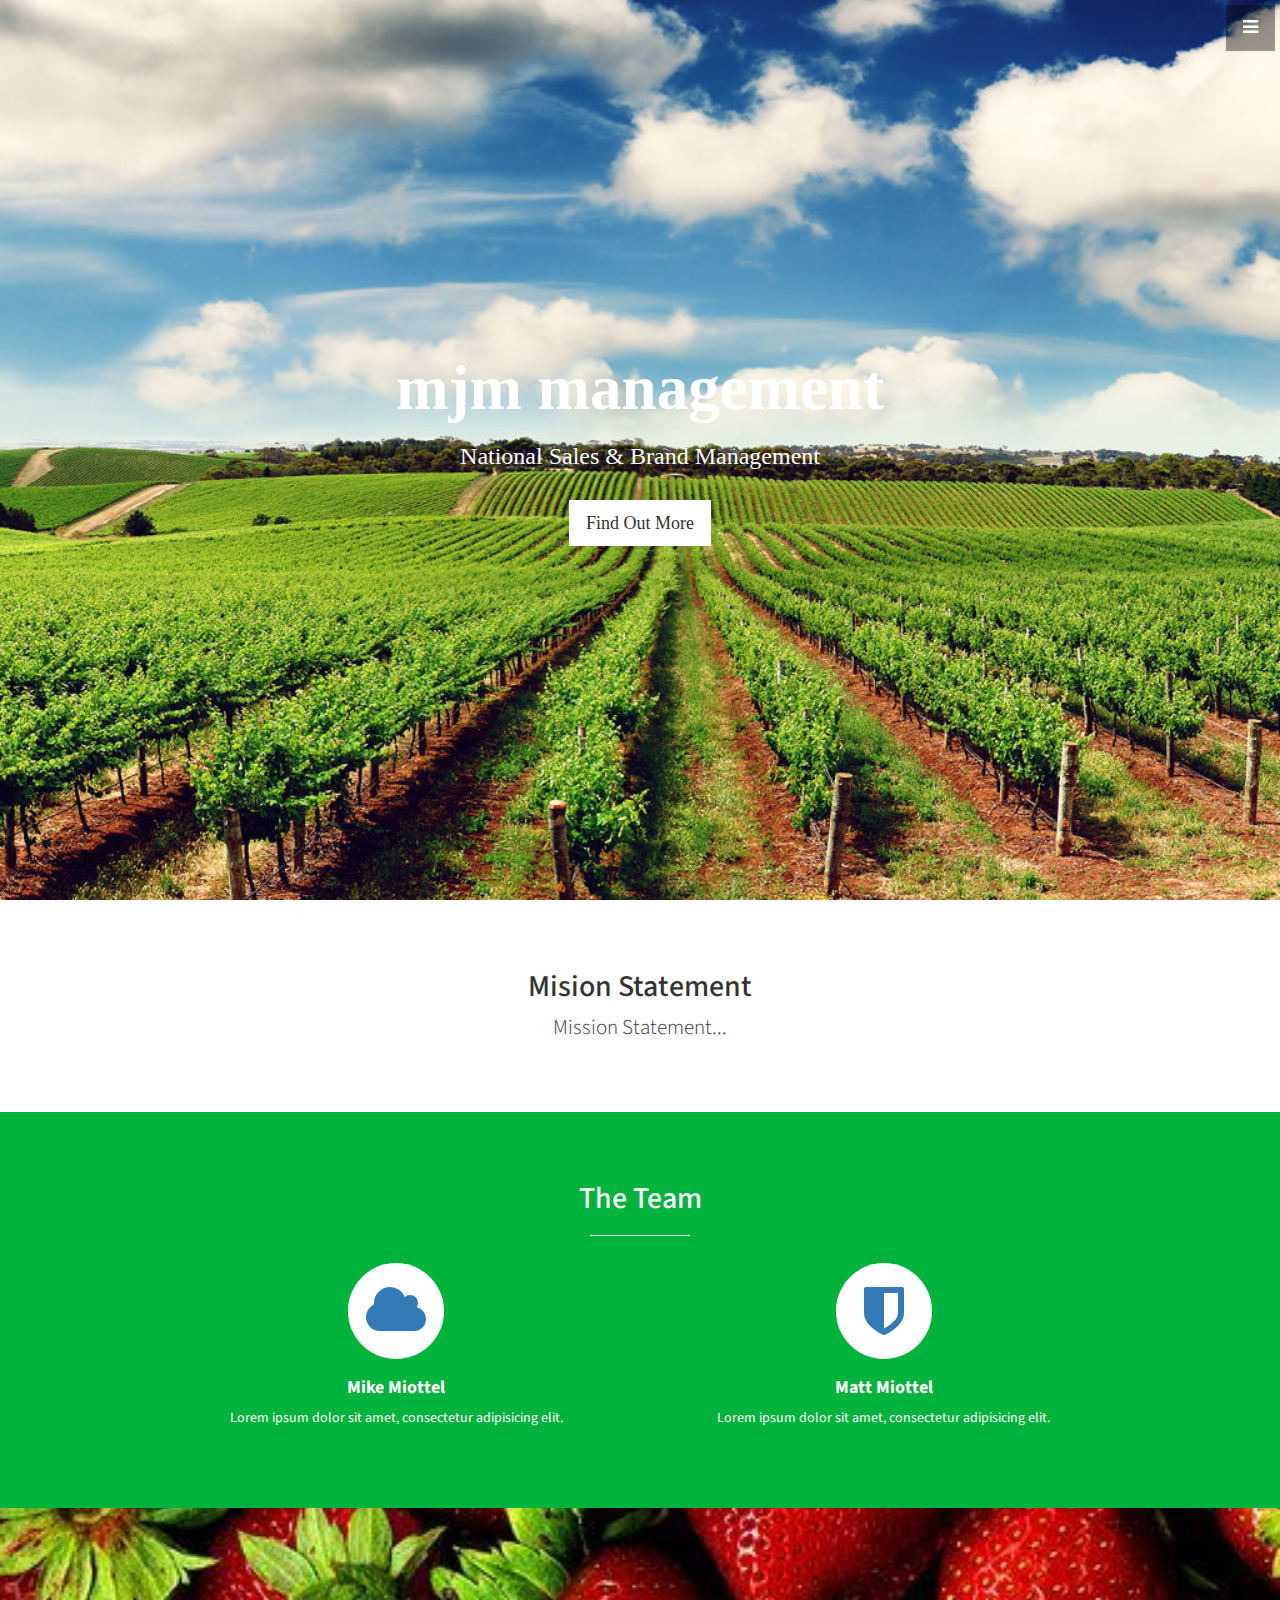
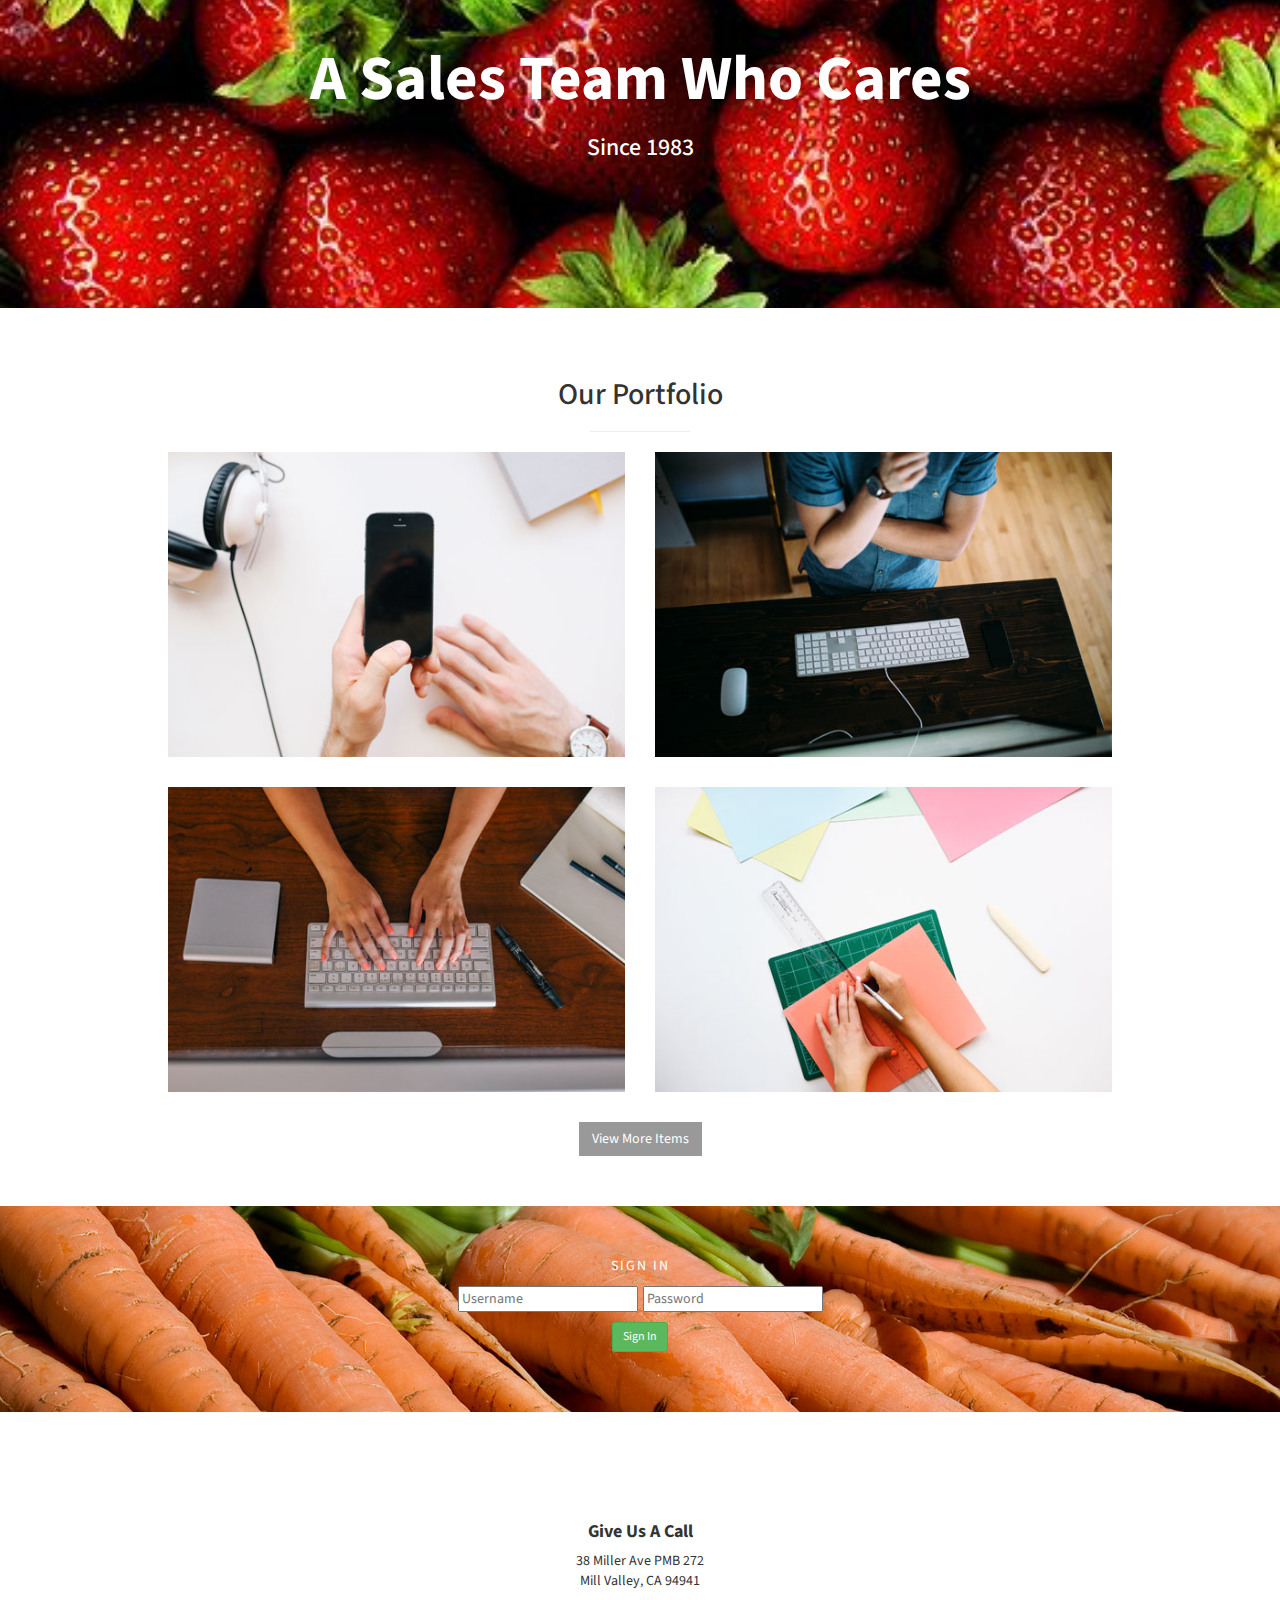
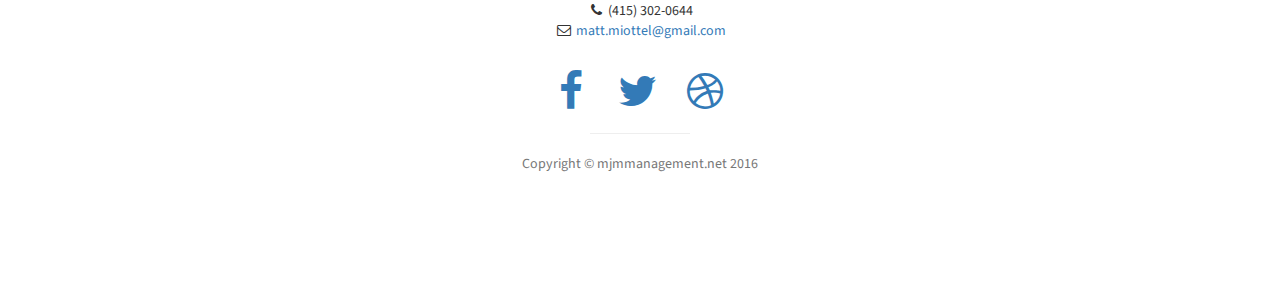
<file: projects/SideProjects/MJM/startbootstrap-stylish-portfolio-1.0.4/index.html>
<!DOCTYPE html>
<html lang="en">

<head>

    <meta charset="utf-8">
    <meta http-equiv="X-UA-Compatible" content="IE=edge">
    <meta name="viewport" content="width=device-width, initial-scale=1">
    <meta name="description" content="">
    <meta name="author" content="">

    <title>MJM Management</title>

    <!-- Bootstrap Core CSS -->
    <link href="css/bootstrap.min.css" rel="stylesheet">

    <!-- Custom CSS -->
    <link href="css/stylish-portfolio.css" rel="stylesheet">

    <!-- Custom Fonts -->
    <link href="font-awesome/css/font-awesome.min.css" rel="stylesheet" type="text/css">
    <link href="http://fonts.googleapis.com/css?family=Source+Sans+Pro:300,400,700,300italic,400italic,700italic" rel="stylesheet" type="text/css">

    <!-- HTML5 Shim and Respond.js IE8 support of HTML5 elements and media queries -->
    <!-- WARNING: Respond.js doesn't work if you view the page via file:// -->
    <!--[if lt IE 9]>
        <script src="https://oss.maxcdn.com/libs/html5shiv/3.7.0/html5shiv.js"></script>
        <script src="https://oss.maxcdn.com/libs/respond.js/1.4.2/respond.min.js"></script>
    <![endif]-->

</head>

<body>

    <!-- Navigation -->
    <a id="menu-toggle" href="#" class="btn btn-dark btn-lg toggle"><i class="fa fa-bars"></i></a>
    <nav id="sidebar-wrapper">
        <ul class="sidebar-nav">
            <a id="menu-close" href="#" class="btn btn-light btn-lg pull-right toggle"><i class="fa fa-times"></i></a>
            <li class="sidebar-brand">
                <a href="#top"  onclick = $("#menu-close").click(); >MJM Management</a>
            </li>
            <li>
                <a href="#top" onclick = $("#menu-close").click(); >Home</a>
            </li>
            <li>
                <a href="#about" onclick = $("#menu-close").click(); >About</a>
            </li>
            <li>
                <a href="#services" onclick = $("#menu-close").click(); >Services</a>
            </li>
            <li>
                <a href="#portfolio" onclick = $("#menu-close").click(); >Portfolio</a>
            </li>
            <li>
                <a href="#contact" onclick = $("#menu-close").click(); >Contact</a>
            </li>
        </ul>
    </nav>

    <!-- Header -->
    <header id="top" class="header">
        <div class="logo">
            
        </div>
        <div class="text-vertical-center">
            <h1><font color="white">mjm management</font></h1>
            <h3><font color="white">National Sales & Brand Management</font></h3>
            <br>
            <a href="#about" class="btn btn-light btn-lg">Find Out More</a>
        </div>
    </header>

    <!-- About -->
    <section id="about" class="about">
        <div class="container">
            <div class="row">
                <div class="col-lg-12 text-center">
                    <h2>Mision Statement</h2>
                    <p class="lead">Mission Statement...</p>
                </div>
            </div>
            <!-- /.row -->
        </div>
        <!-- /.container -->
    </section>

    <!-- Services -->
    <!-- The circle icons use Font Awesome's stacked icon classes. For more information, visit http://fontawesome.io/examples/ -->
    <section id="services" class="services bg-primary">
        <div class="container">
            <div class="row text-center">
                <div class="col-lg-10 col-lg-offset-1">
                    <h2>The Team</h2>
                    <hr class="small">
                    <div class="row">
                        <div class="col-md-6">
                            <div class="service-item">
                                <span class="fa-stack fa-4x">
                                <i class="fa fa-circle fa-stack-2x"></i>
                                <i class="fa fa-cloud fa-stack-1x text-primary"></i>
                            </span>
                                <h4>
                                    <strong>Mike Miottel</strong>
                                </h4>
                                <p>Lorem ipsum dolor sit amet, consectetur adipisicing elit.</p>
                            </div>
                        </div>

                           <div class="col-md-6">
                            <div class="service-item">
                                <span class="fa-stack fa-4x">
                                <i class="fa fa-circle fa-stack-2x"></i>
                                <i class="fa fa-shield fa-stack-1x text-primary"></i>
                            </span>
                                <h4>
                                    <strong>Matt Miottel</strong>
                                </h4>
                                <p>Lorem ipsum dolor sit amet, consectetur adipisicing elit.</p>
                            </div>
                        </div>
                        <!-- <div class="col-md-3 col-sm-6">
                            <div class="service-item">
                                <span class="fa-stack fa-4x">
                                <i class="fa fa-circle fa-stack-2x"></i>
                                <i class="fa fa-compass fa-stack-1x text-primary"></i>
                            </span>
                                <h4>
                                    <strong>Service Name</strong>
                                </h4>
                                <p>Lorem ipsum dolor sit amet, consectetur adipisicing elit.</p>
                                <a href="#" class="btn btn-light">Learn More</a>
                            </div>
                         --></div>
                        <!-- <div class="col-md-3 col-sm-6">
                            <div class="service-item">
                                <span class="fa-stack fa-4x">
                                <i class="fa fa-circle fa-stack-2x"></i>
                                <i class="fa fa-flask fa-stack-1x text-primary"></i>
                            </span>
                                <h4>
                                    <strong>Service Name</strong>
                                </h4>
                                <p>Lorem ipsum dolor sit amet, consectetur adipisicing elit.</p>
                                <a href="#" class="btn btn-light">Learn More</a>
                            </div>
                         --></div>
                     
                    </div>
                    <!-- /.row (nested) -->
                </div>
                <!-- /.col-lg-10 -->
            </div>
            <!-- /.row -->
        </div>
        <!-- /.container -->
    </section>

    <!-- Callout -->
    <aside class="callout">
        <div class="text-vertical-center">
            <h1>A Sales Team Who Cares</h1>
            <h3>Since 1983</h3>
        </div>
    </aside>

    <!-- Portfolio -->
    <section id="portfolio" class="portfolio">
        <div class="container">
            <div class="row">
                <div class="col-lg-10 col-lg-offset-1 text-center">
                    <h2>Our Portfolio</h2>
                    <hr class="small">
                    <div class="row">
                        <div class="col-md-6">
                            <div class="portfolio-item">
                                <a href="#">
                                    <img class="img-portfolio img-responsive" src="img/portfolio-1.jpg">
                                </a>
                            </div>
                        </div>
                        <div class="col-md-6">
                            <div class="portfolio-item">
                                <a href="#">
                                    <img class="img-portfolio img-responsive" src="img/portfolio-2.jpg">
                                </a>
                            </div>
                        </div>
                        <div class="col-md-6">
                            <div class="portfolio-item">
                                <a href="#">
                                    <img class="img-portfolio img-responsive" src="img/portfolio-3.jpg">
                                </a>
                            </div>
                        </div>
                        <div class="col-md-6">
                            <div class="portfolio-item">
                                <a href="#">
                                    <img class="img-portfolio img-responsive" src="img/portfolio-4.jpg">
                                </a>
                            </div>
                        </div>
                    </div>
                    <!-- /.row (nested) -->
                    <a href="#" class="btn btn-dark">View More Items</a>
                </div>
                <!-- /.col-lg-10 -->
            </div>
            <!-- /.row -->
        </div>
        <!-- /.container -->
    </section>

    <!-- Call to Action -->
    <aside class="call-to-action bg-primary">  
        <div class="container">
            <div class="row">
                <div class="col-md-12">
                    <div class="wrap">
                        <p class="form-title">
                            SIGN IN</p>
                        <form class="login">
                        <input type="text" placeholder="Username" />
                        <input type="password" placeholder="Password" />
                        <br><input type="submit" value="Sign In" class="btn btn-success btn-sm" /></br>
                        </form>
                    </div>
                </div>
            </div>


        <!-- <div class="container">
            <div class="row">
 -->
               <!--  <div class="col-lg-12 text-center">
                    <h2>Broker's Login</h2>
                    <a href="#" class="btn btn-sml btn-dark">Click Me!</a>
                    <a href="#" class="btn btn-sml btn-dark">Look at Me!</a>
                    </div>
            </div>
        --> </div>
    </aside>

    <!-- Footer -->
    <footer>
        <div class="container">
            <div class="row">
                <div class="col-lg-10 col-lg-offset-1 text-center">
                    <h4><strong>Give Us A Call</strong>
                    </h4>
                    <p>38 Miller Ave PMB 272<br>Mill Valley, CA 94941</p>
                    <ul class="list-unstyled">
                        <li><i class="fa fa-phone fa-fw"></i> (415) 302-0644</li>
                        <li><i class="fa fa-envelope-o fa-fw"></i>  <a href="matt.miottel@gmail.com">matt.miottel@gmail.com</a>
                        </li>
                    </ul>
                    <br>
                    <ul class="list-inline">
                        <li>
                            <a href="#"><i class="fa fa-facebook fa-fw fa-3x"></i></a>
                        </li>
                        <li>
                            <a href="#"><i class="fa fa-twitter fa-fw fa-3x"></i></a>
                        </li>
                        <li>
                            <a href="#"><i class="fa fa-dribbble fa-fw fa-3x"></i></a>
                        </li>
                    </ul>
                    <hr class="small">
                    <p class="text-muted">Copyright &copy; mjmmanagement.net 2016</p>
                </div>
            </div>
        </div>
    </footer>

    <!-- jQuery -->
    <script src="js/jquery.js"></script>

    <!-- Bootstrap Core JavaScript -->
    <script src="js/bootstrap.min.js"></script>

    <!-- Custom Theme JavaScript -->
    <script>
    // Closes the sidebar menu
    $("#menu-close").click(function(e) {
        e.preventDefault();
        $("#sidebar-wrapper").toggleClass("active");
    });

    // Opens the sidebar menu
    $("#menu-toggle").click(function(e) {
        e.preventDefault();
        $("#sidebar-wrapper").toggleClass("active");
    });

    // Scrolls to the selected menu item on the page
    $(function() {
        $('a[href*=#]:not([href=#])').click(function() {
            if (location.pathname.replace(/^\//, '') == this.pathname.replace(/^\//, '') || location.hostname == this.hostname) {

                var target = $(this.hash);
                target = target.length ? target : $('[name=' + this.hash.slice(1) + ']');
                if (target.length) {
                    $('html,body').animate({
                        scrollTop: target.offset().top
                    }, 1000);
                    return false;
                }
            }
        });
    });
    </script>

</body>

</html>
</file>
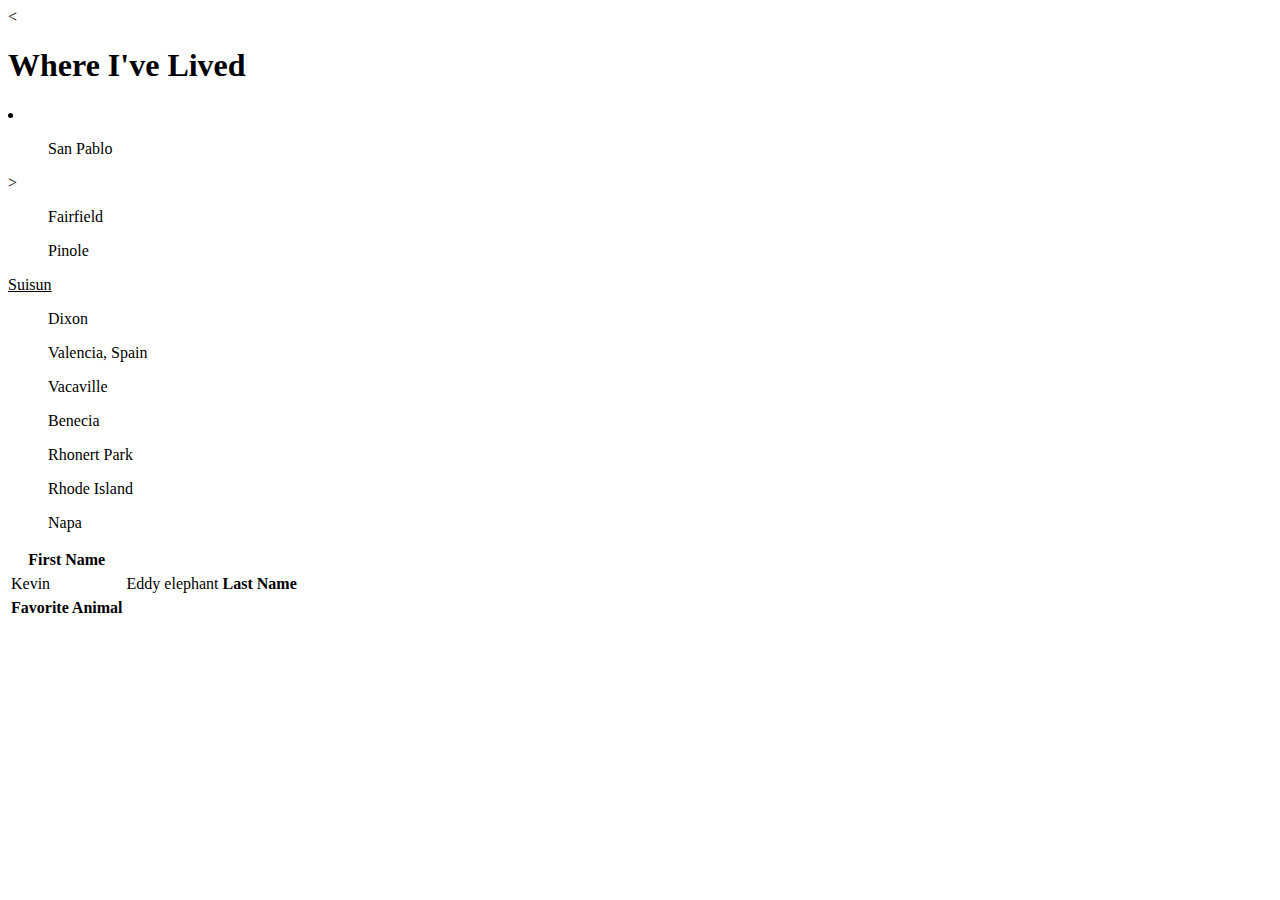
<file: gSchool/favorites.html>
<<!DOCTYPE html>
<html>
<head>
	<title></title>
</head>
<body>

<h1>Where I've Lived</h1>
	<p>
		<li>
				<ul>San Pablo</ul>>
				<ul>Fairfield</ul>
				<ul>Pinole</ul>
				<u>Suisun</u>
				<ul>Dixon</ul>
				<ul>Valencia, Spain</ul>
				<ul>Vacaville</ul>
				<ul>Benecia</ul>
				<ul>Rhonert Park</ul>
				<ul>Rhode Island</ul>
				<ul>Napa</ul>

		</li>
		

	</p>
<table>
	
	<th>First Name</th>

	<tr></tr>

		<td>Kevin</td>
		<td>Eddy</td>
		<td>elephant</td>

	<th>Last Name</th>
		<tr>
		
		</tr>

	<th>Favorite Animal</th>
		<tr>
		
		</tr>
</table>

</body>
</file>
<file: projects/SideProjects/MJM/startbootstrap-stylish-portfolio-1.0.4/css/stylish-portfolio.css>
/*!
 * Start Bootstrap - Stylish Portfolio Bootstrap Theme (http://startbootstrap.com)
 * Code licensed under the Apache License v2.0.
 * For details, see http://www.apache.org/licenses/LICENSE-2.0.
 */

/* Global Styles */

html,
body {
    width: 100%;
    height: 100%;
}

body {
    font-family: "Source Sans Pro","Helvetica Neue",Helvetica,Arial,sans-serif;
}

.text-vertical-center {
    display: table-cell;
    text-align: center;
    vertical-align: middle;
}

.text-vertical-center h1 {
    margin: 0;
    padding: 0;
    font-size: 4.5em;
    font-weight: 700;
}

/* Custom Button Styles */

.btn-dark {
    border-radius: 0;
    color: #fff;
    background-color: rgba(0,0,0,0.4);
}

.btn-dark:hover,
.btn-dark:focus,
.btn-dark:active {
    color: #fff;
    background-color: rgba(0,0,0,0.7);
}

.btn-light {
    border-radius: 0;
    color: #333;
    background-color: rgb(255,255,255);
}

.btn-light:hover,
.btn-light:focus,
.btn-light:active {
    color: #333;
    background-color: rgba(255,255,255,0.8);
}

/* Custom Horizontal Rule */

hr.small {
    max-width: 100px;
}

/* Side Menu */

#sidebar-wrapper {
    z-index: 1000;
    position: fixed;
    right: 0;
    width: 250px;
    height: 100%;
    margin-right: -250px;
    overflow-y: auto;
    background: #222;
    -webkit-transition: all 0.4s ease 0s;
    -moz-transition: all 0.4s ease 0s;
    -ms-transition: all 0.4s ease 0s;
    -o-transition: all 0.4s ease 0s;
    transition: all 0.4s ease 0s;
}

.sidebar-nav {
    position: absolute;
    top: 0;
    width: 250px;
    margin: 0;
    padding: 0;
    list-style: none;
}

.sidebar-nav li {
    text-indent: 20px;
    line-height: 40px;
}

.sidebar-nav li a {
    display: block;
    text-decoration: none;
    color: #999;
}

.sidebar-nav li a:hover {
    text-decoration: none;
    color: #fff;
    background: rgba(255,255,255,0.2);
}

.sidebar-nav li a:active,
.sidebar-nav li a:focus {
    text-decoration: none;
}

.sidebar-nav > .sidebar-brand {
    height: 55px;
    font-size: 18px;
    line-height: 55px;
}

.sidebar-nav > .sidebar-brand a {
    color: #999;
}

.sidebar-nav > .sidebar-brand a:hover {
    color: #fff;
    background: none;
}

#menu-toggle {
    z-index: 1;
    position: fixed;
    top: 0;
    right: 0;
}

#sidebar-wrapper.active {
    right: 250px;
    width: 250px;
    -webkit-transition: all 0.4s ease 0s;
    -moz-transition: all 0.4s ease 0s;
    -ms-transition: all 0.4s ease 0s;
    -o-transition: all 0.4s ease 0s;
    transition: all 0.4s ease 0s;
}

.toggle {
    margin: 5px 5px 0 0;
}

/* Header */

.header {
    display: table;
    position: relative;
    width: 100%;
    height: 100%;
    background: url(../img/farm.jpg) no-repeat center center scroll;
    -webkit-background-size: cover;
    -moz-background-size: cover;
    background-size: cover;
    -o-background-size: cover;
    font-family: Raleway; 
}

/* About */

.about {
    padding: 50px 0;
}

/* Services */

.services {
    padding: 50px 0;
    background-color: #00b33c;
}

.service-item {
    margin-bottom: 30px;
}

/* Callout */

.callout {
    display: table;
    width: 100%;
    height: 400px;
    color: #fff;
    background: url(../img/strawberries.jpg) no-repeat center center scroll;
    -webkit-background-size: cover;
    -moz-background-size: cover;
    background-size: cover;
    -o-background-size: cover;
}

/* Portfolio */

.portfolio {
    padding: 50px 0;
}

.portfolio-item {
    margin-bottom: 30px;
}

.img-portfolio {
    margin: 0 auto;
}

.img-portfolio:hover {
    opacity: 0.8;
}

/* Call to Action */

.call-to-action {
    text-align: center;
    letter-spacing: 2px;
    padding: 50px 0;
    background: url(../img/carrots.jpg) no-repeat center center scroll;
}


.call-to-action .btn {
    margin: 10px;
}


/* Footer */

footer {
    padding: 100px 0;
}
</file>
